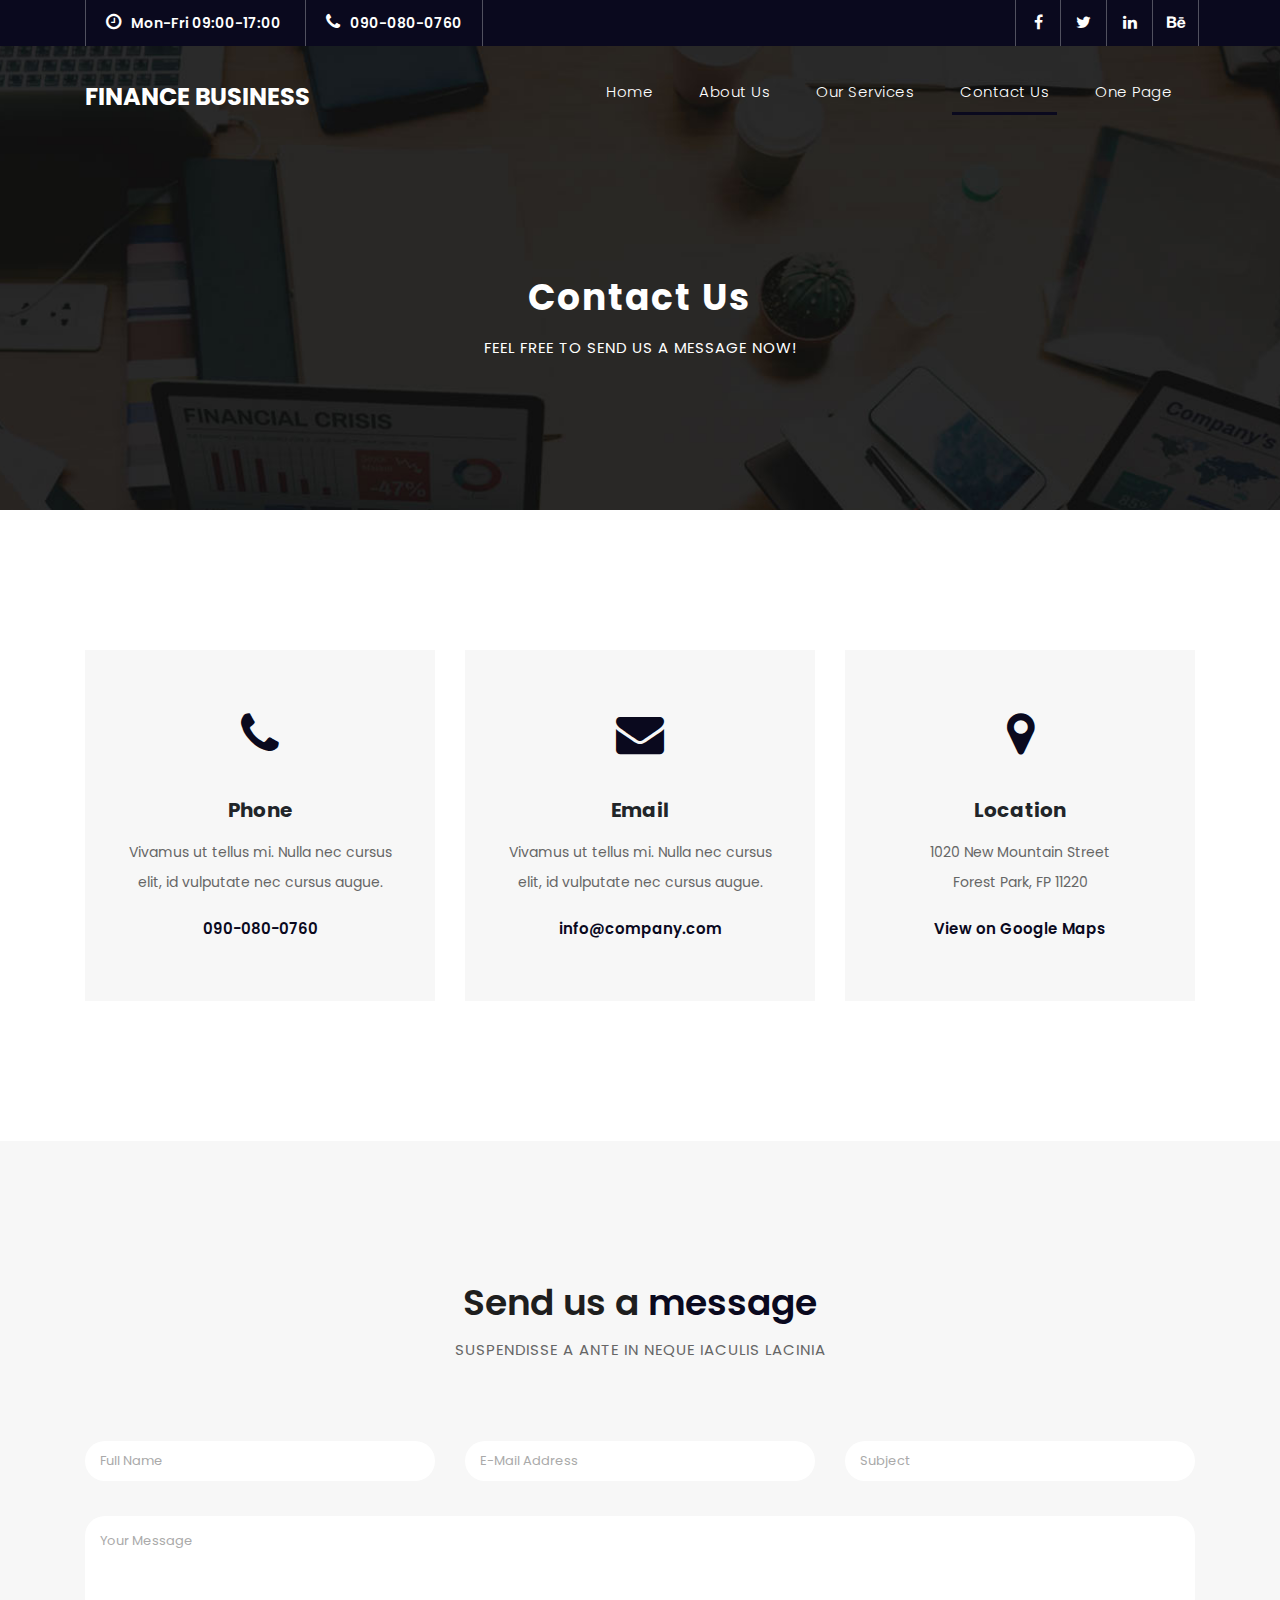
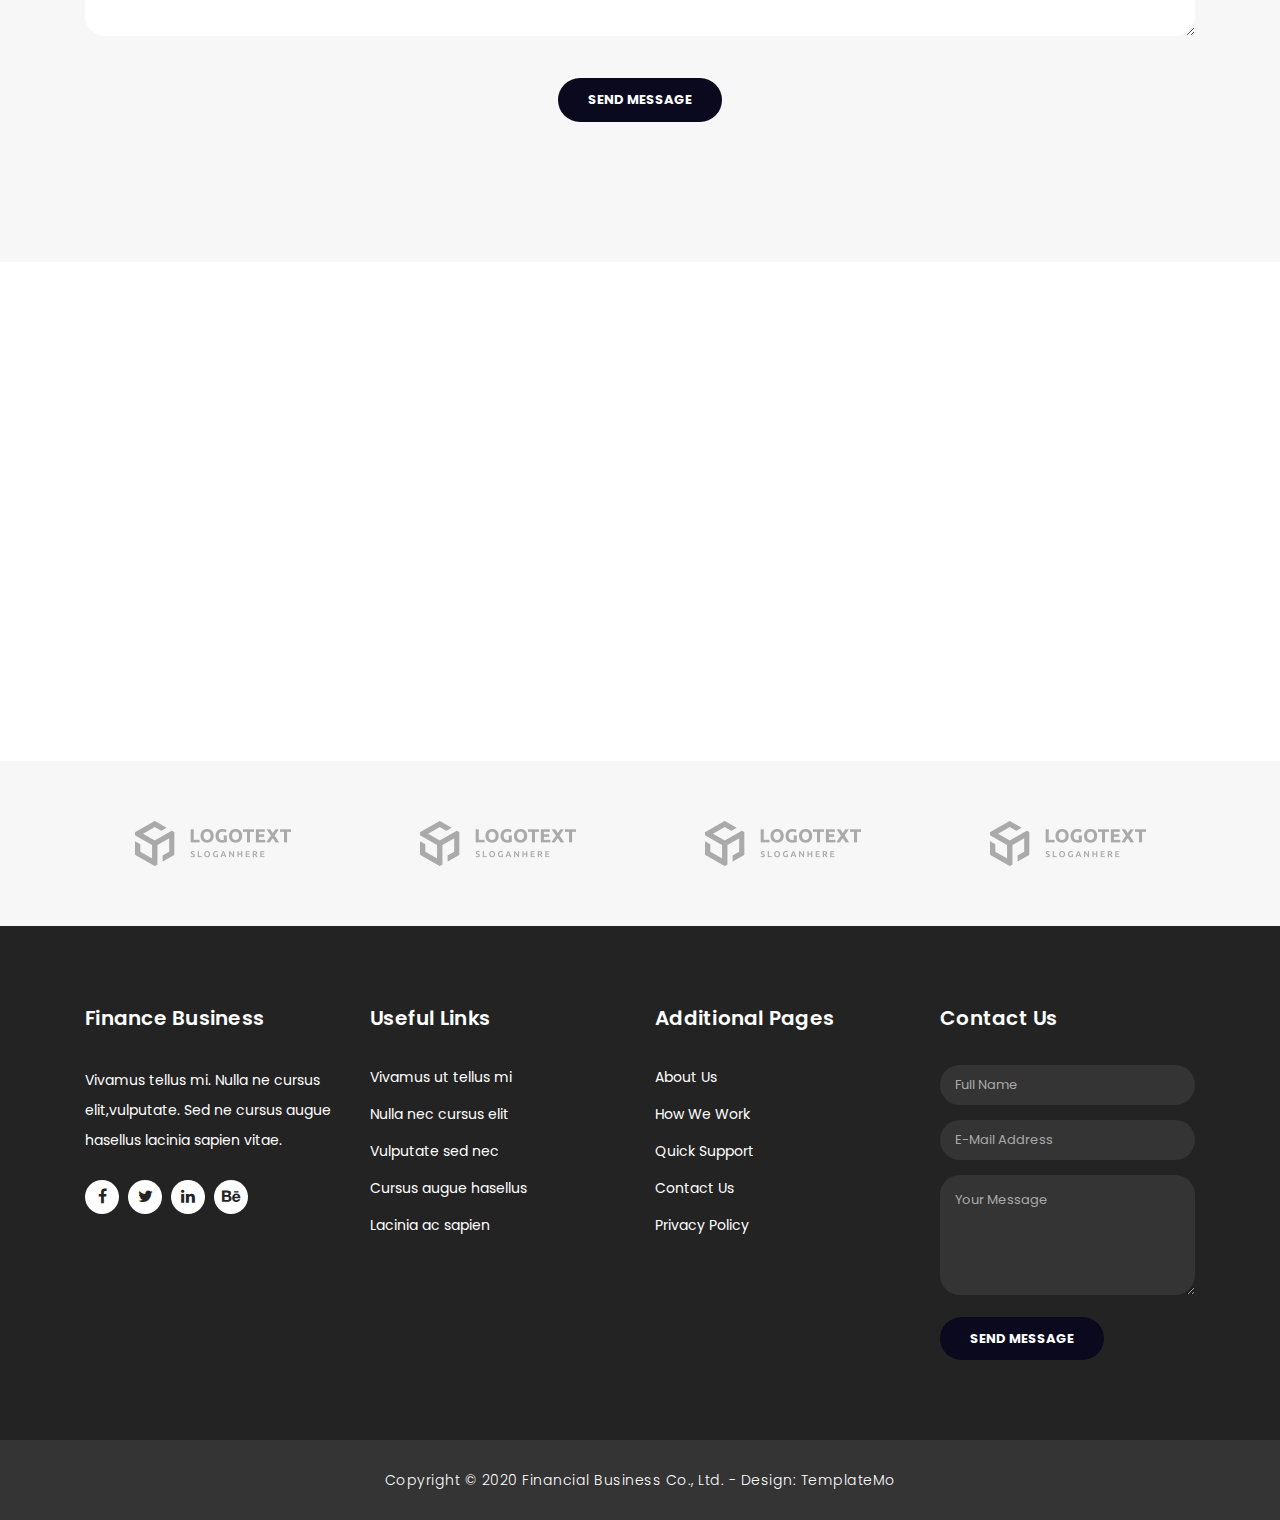
<file: unimation/contact.html>
<!DOCTYPE html>
<html lang="en">

  <head>

    <meta charset="utf-8">
    <meta name="viewport" content="width=device-width, initial-scale=1, shrink-to-fit=no">
    <meta name="description" content="">
    <meta name="author" content="TemplateMo">
    <link href="https://fonts.googleapis.com/css?family=Poppins:100,200,300,400,500,600,700,800,900&display=swap" rel="stylesheet">

    <title>Finance Business - Contact Page</title>

    <!-- Bootstrap core CSS -->
    <link href="vendor/bootstrap/css/bootstrap.min.css" rel="stylesheet">

    <!-- Additional CSS Files -->
    <link rel="stylesheet" href="assets/css/fontawesome.css">
    <link rel="stylesheet" href="assets/css/templatemo-finance-business.css">
    <link rel="stylesheet" href="assets/css/owl.css">
<!--

Finance Business TemplateMo

https://templatemo.com/tm-545-finance-business

-->
  </head>

  <body>

    <!-- ***** Preloader Start ***** -->
    <div id="preloader">
        <div class="jumper">
            <div></div>
            <div></div>
            <div></div>
        </div>
    </div>  
    <!-- ***** Preloader End ***** -->

    <!-- Header -->
    <div class="sub-header">
      <div class="container">
        <div class="row">
          <div class="col-md-8 col-xs-12">
            <ul class="left-info">
              <li><a href="#"><i class="fa fa-clock-o"></i>Mon-Fri 09:00-17:00</a></li>
              <li><a href="#"><i class="fa fa-phone"></i>090-080-0760</a></li>
            </ul>
          </div>
          <div class="col-md-4">
            <ul class="right-icons">
              <li><a href="#"><i class="fa fa-facebook"></i></a></li>
              <li><a href="#"><i class="fa fa-twitter"></i></a></li>
              <li><a href="#"><i class="fa fa-linkedin"></i></a></li>
              <li><a href="#"><i class="fa fa-behance"></i></a></li>
            </ul>
          </div>
        </div>
      </div>
    </div>
    
    <header class="">
      <nav class="navbar navbar-expand-lg">
        <div class="container">
          <a class="navbar-brand" href="index.html"><h2>Finance Business</h2></a>
          <button class="navbar-toggler" type="button" data-toggle="collapse" data-target="#navbarResponsive" aria-controls="navbarResponsive" aria-expanded="false" aria-label="Toggle navigation">
            <span class="navbar-toggler-icon"></span>
          </button>
          <div class="collapse navbar-collapse" id="navbarResponsive">
            <ul class="navbar-nav ml-auto">
              <li class="nav-item">
                <a class="nav-link" href="index.html">Home
                  <span class="sr-only">(current)</span>
                </a>
              </li>
              <li class="nav-item">
                <a class="nav-link" href="about.html">About Us</a>
              </li>
              <li class="nav-item">
                <a class="nav-link" href="services.html">Our Services</a>
              </li>
              <li class="nav-item active">
                <a class="nav-link" href="contact.html">Contact Us</a>
              </li>
              <li class="nav-item">
                <a class="nav-link" href="one-page.html">One Page</a>
              </li>
            </ul>
          </div>
        </div>
      </nav>
    </header>

    <!-- Page Content -->
    <div class="page-heading header-text">
      <div class="container">
        <div class="row">
          <div class="col-md-12">
            <h1>Contact Us</h1>
            <span>feel free to send us a message now!</span>
          </div>
        </div>
      </div>
    </div>

    <div class="contact-information">
      <div class="container">
        <div class="row">
          <div class="col-md-4">
            <div class="contact-item">
              <i class="fa fa-phone"></i>
              <h4>Phone</h4>
              <p>Vivamus ut tellus mi. Nulla nec cursus elit, id vulputate nec cursus augue.</p>
              <a href="#">090-080-0760</a>
            </div>
          </div>
          <div class="col-md-4">
            <div class="contact-item">
              <i class="fa fa-envelope"></i>
              <h4>Email</h4>
              <p>Vivamus ut tellus mi. Nulla nec cursus elit, id vulputate nec cursus augue.</p>
              <a href="#">info@company.com</a>
            </div>
          </div>
          <div class="col-md-4">
            <div class="contact-item">
              <i class="fa fa-map-marker"></i>
              <h4>Location</h4>
              <p>1020 New Mountain Street<br>Forest Park, FP 11220</p>
              <a href="#">View on Google Maps</a>
            </div>
          </div>
        </div>
      </div>
    </div>

    <div class="callback-form contact-us">
      <div class="container">
        <div class="row">
          <div class="col-md-12">
            <div class="section-heading">
              <h2>Send us a <em>message</em></h2>
              <span>Suspendisse a ante in neque iaculis lacinia</span>
            </div>
          </div>
          <div class="col-md-12">
            <div class="contact-form">
              <form id="contact" action="" method="get">
                <div class="row">
                  <div class="col-lg-4 col-md-12 col-sm-12">
                    <fieldset>
                      <input name="name" type="text" class="form-control" id="name" placeholder="Full Name" required="">
                    </fieldset>
                  </div>
                  <div class="col-lg-4 col-md-12 col-sm-12">
                    <fieldset>
                      <input name="email" type="text" class="form-control" id="email" pattern="[^ @]*@[^ @]*" placeholder="E-Mail Address" required="">
                    </fieldset>
                  </div>
                  <div class="col-lg-4 col-md-12 col-sm-12">
                    <fieldset>
                      <input name="subject" type="text" class="form-control" id="subject" placeholder="Subject" required="">
                    </fieldset>
                  </div>
                  <div class="col-lg-12">
                    <fieldset>
                      <textarea name="message" rows="6" class="form-control" id="message" placeholder="Your Message" required=""></textarea>
                    </fieldset>
                  </div>
                  <div class="col-lg-12">
                    <fieldset>
                      <button type="submit" id="form-submit" class="filled-button">Send Message</button>
                    </fieldset>
                  </div>
                </div>
              </form>
            </div>
          </div>
        </div>
      </div>
    </div>

    <div id="map">
<!-- How to change your own map point
	1. Go to Google Maps
	2. Click on your location point
	3. Click "Share" and choose "Embed map" tab
	4. Copy only URL and paste it within the src="" field below
-->
      <iframe src="https://maps.google.com/maps?q=Av.+Lúcio+Costa,+Rio+de+Janeiro+-+RJ,+Brazil&t=&z=13&ie=UTF8&iwloc=&output=embed" width="100%" height="500px" frameborder="0" style="border:0" allowfullscreen></iframe>
    </div>

    <div class="partners contact-partners">
      <div class="container">
        <div class="row">
          <div class="col-md-12">
            <div class="owl-partners owl-carousel">
              <div class="partner-item">
                <img src="assets/images/client-01.png" alt="">
              </div>
            </div>
          </div>
        </div>
      </div>
    </div>


    <!-- Footer Starts Here -->
    <footer>
      <div class="container">
        <div class="row">
          <div class="col-md-3 footer-item">
            <h4>Finance Business</h4>
            <p>Vivamus tellus mi. Nulla ne cursus elit,vulputate. Sed ne cursus augue hasellus lacinia sapien vitae.</p>
            <ul class="social-icons">
              <li><a rel="nofollow" href="https://fb.com/templatemo" target="_blank"><i class="fa fa-facebook"></i></a></li>
              <li><a href="#"><i class="fa fa-twitter"></i></a></li>
              <li><a href="#"><i class="fa fa-linkedin"></i></a></li>
              <li><a href="#"><i class="fa fa-behance"></i></a></li>
            </ul>
          </div>
          <div class="col-md-3 footer-item">
            <h4>Useful Links</h4>
            <ul class="menu-list">
              <li><a href="#">Vivamus ut tellus mi</a></li>
              <li><a href="#">Nulla nec cursus elit</a></li>
              <li><a href="#">Vulputate sed nec</a></li>
              <li><a href="#">Cursus augue hasellus</a></li>
              <li><a href="#">Lacinia ac sapien</a></li>
            </ul>
          </div>
          <div class="col-md-3 footer-item">
            <h4>Additional Pages</h4>
            <ul class="menu-list">
              <li><a href="#">About Us</a></li>
              <li><a href="#">How We Work</a></li>
              <li><a href="#">Quick Support</a></li>
              <li><a href="#">Contact Us</a></li>
              <li><a href="#">Privacy Policy</a></li>
            </ul>
          </div>
          <div class="col-md-3 footer-item last-item">
            <h4>Contact Us</h4>
            <div class="contact-form">
              <form id="contact footer-contact" action="" method="post">
                <div class="row">
                  <div class="col-lg-12 col-md-12 col-sm-12">
                    <fieldset>
                      <input name="name" type="text" class="form-control" id="name" placeholder="Full Name" required="">
                    </fieldset>
                  </div>
                  <div class="col-lg-12 col-md-12 col-sm-12">
                    <fieldset>
                      <input name="email" type="text" class="form-control" id="email" pattern="[^ @]*@[^ @]*" placeholder="E-Mail Address" required="">
                    </fieldset>
                  </div>
                  <div class="col-lg-12">
                    <fieldset>
                      <textarea name="message" rows="6" class="form-control" id="message" placeholder="Your Message" required=""></textarea>
                    </fieldset>
                  </div>
                  <div class="col-lg-12">
                    <fieldset>
                      <button type="submit" id="form-submit" class="filled-button">Send Message</button>
                    </fieldset>
                  </div>
                </div>
              </form>
            </div>
          </div>
        </div>
      </div>
    </footer>
    
    <div class="sub-footer">
      <div class="container">
        <div class="row">
          <div class="col-md-12">
            <p>Copyright &copy; 2020 Financial Business Co., Ltd.
            
            - Design: <a rel="nofollow noopener" href="https://templatemo.com" target="_blank">TemplateMo</a></p>
          </div>
        </div>
      </div>
    </div>

    <!-- Bootstrap core JavaScript -->
    <script src="vendor/jquery/jquery.min.js"></script>
    <script src="vendor/bootstrap/js/bootstrap.bundle.min.js"></script>

    <!-- Additional Scripts -->
    <script src="assets/js/custom.js"></script>
    <script src="assets/js/owl.js"></script>
    <script src="assets/js/slick.js"></script>
    <script src="assets/js/accordions.js"></script>

    <script language = "text/Javascript"> 
      cleared[0] = cleared[1] = cleared[2] = 0; //set a cleared flag for each field
      function clearField(t){                   //declaring the array outside of the
      if(! cleared[t.id]){                      // function makes it static and global
          cleared[t.id] = 1;  // you could use true and false, but that's more typing
          t.value='';         // with more chance of typos
          t.style.color='#fff';
          }
      }
    </script>

  </body>
</html>
</file>
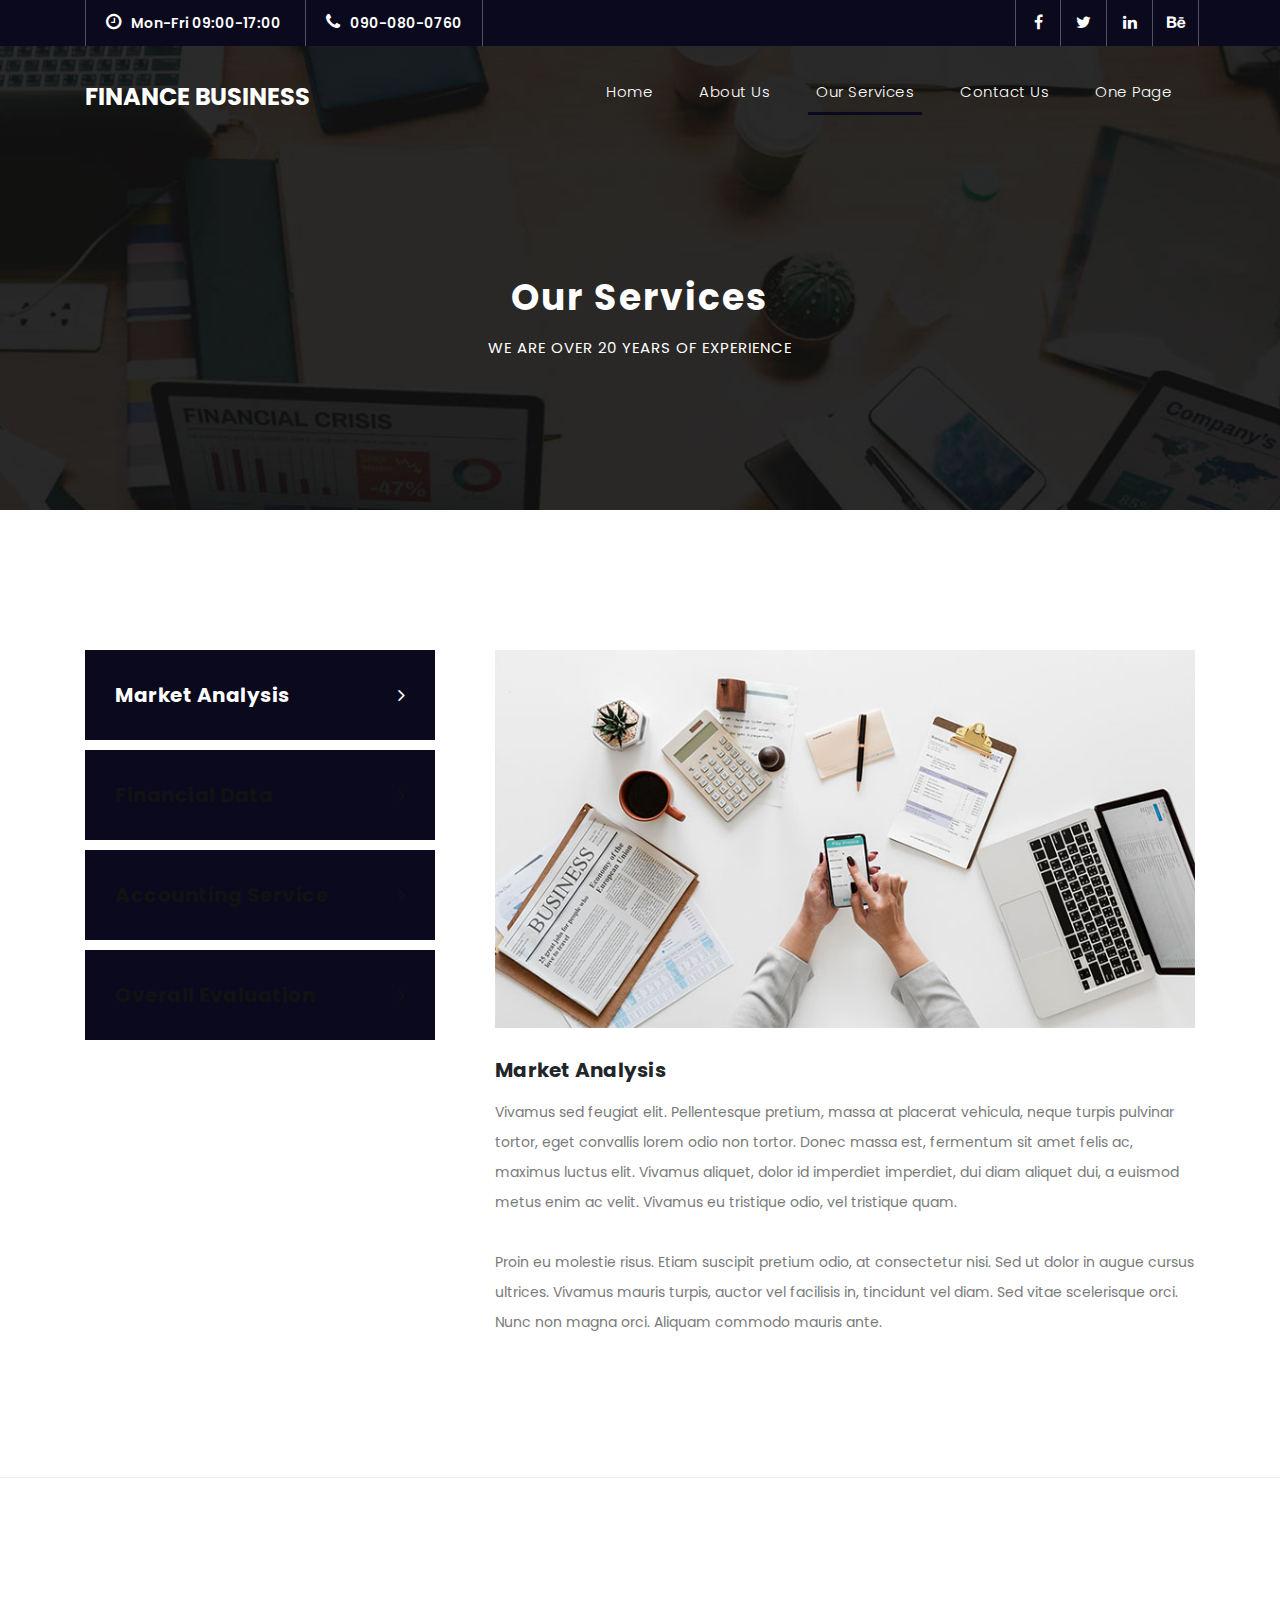
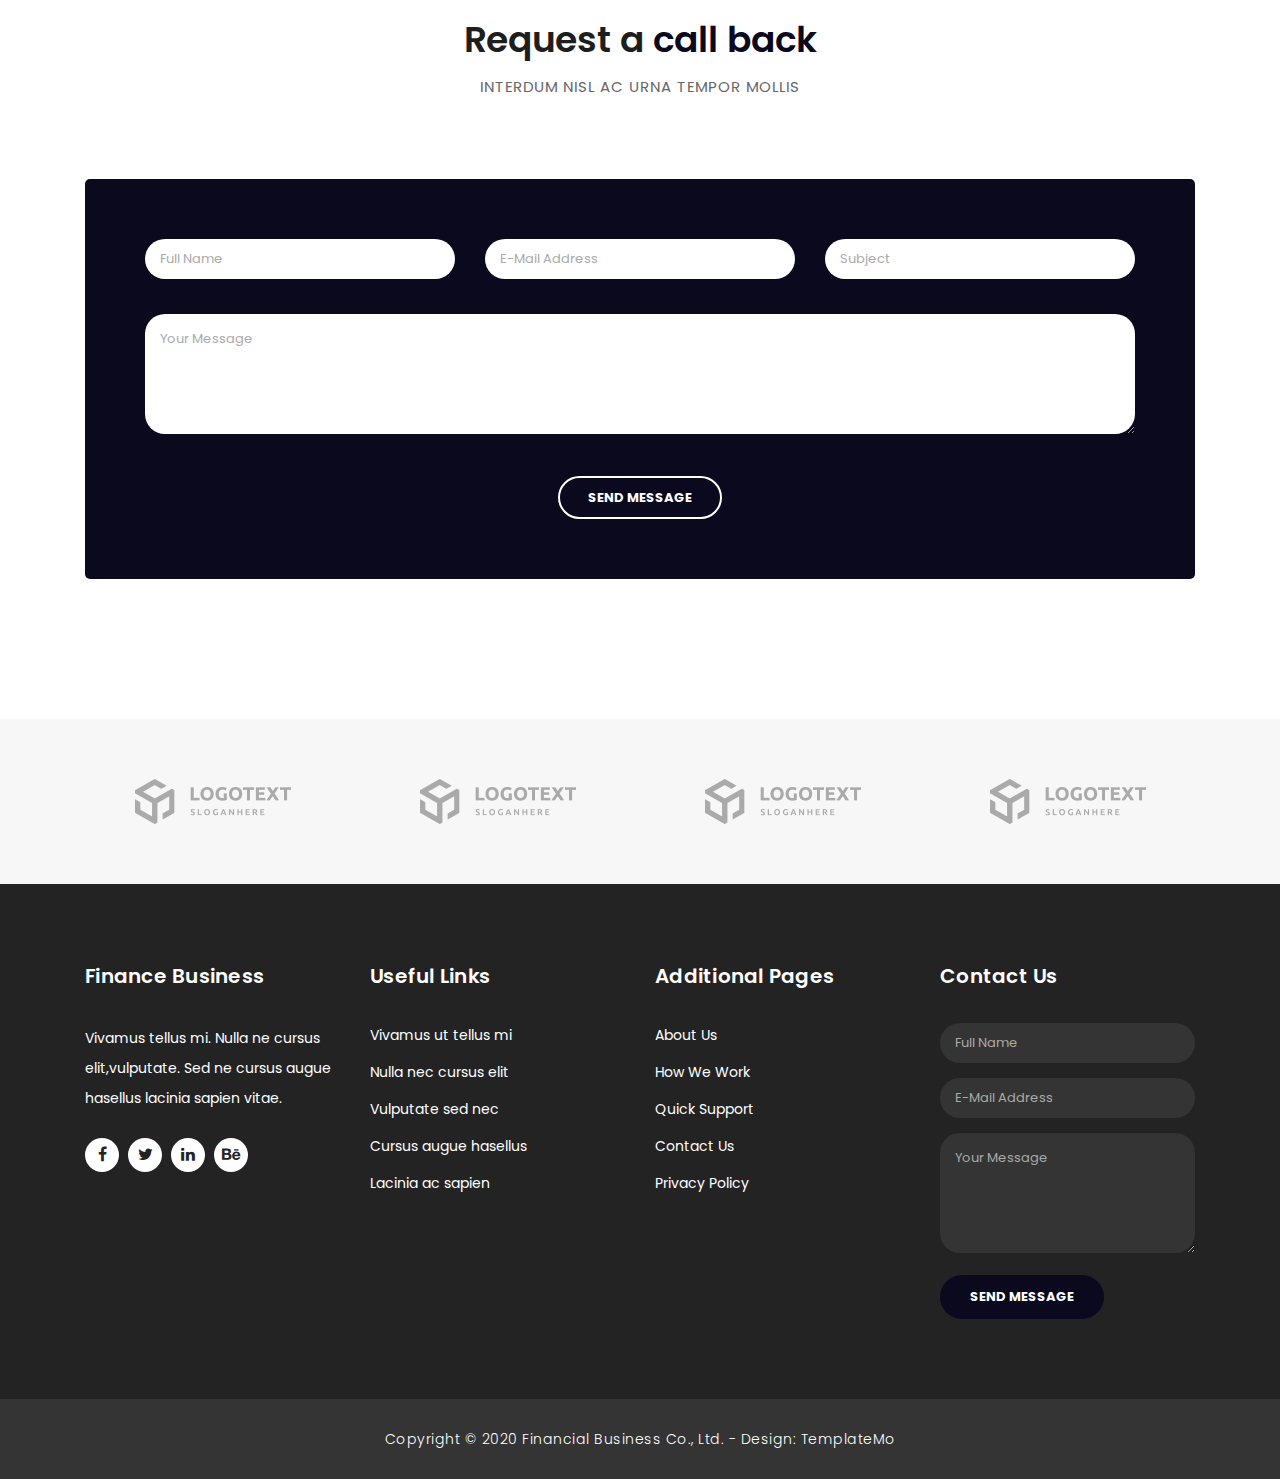
<file: unimation/services.html>
<!DOCTYPE html>
<html lang="en">

  <head>

    <meta charset="utf-8">
    <meta name="viewport" content="width=device-width, initial-scale=1, shrink-to-fit=no">
    <meta name="description" content="">
    <meta name="author" content="TemplateMo">
    <link href="https://fonts.googleapis.com/css?family=Poppins:100,200,300,400,500,600,700,800,900&display=swap" rel="stylesheet">

    <title>Finance Business - Services</title>

    <!-- Bootstrap core CSS -->
    <link href="vendor/bootstrap/css/bootstrap.min.css" rel="stylesheet">

    <!-- Additional CSS Files -->
    <link rel="stylesheet" href="assets/css/fontawesome.css">
    <link rel="stylesheet" href="assets/css/templatemo-finance-business.css">
    <link rel="stylesheet" href="assets/css/owl.css">
<!--

Finance Business TemplateMo

https://templatemo.com/tm-545-finance-business

-->
  </head>

  <body>

    <!-- ***** Preloader Start ***** -->
    <div id="preloader">
        <div class="jumper">
            <div></div>
            <div></div>
            <div></div>
        </div>
    </div>  
    <!-- ***** Preloader End ***** -->

    <!-- Header -->
    <div class="sub-header">
      <div class="container">
        <div class="row">
          <div class="col-md-8 col-xs-12">
            <ul class="left-info">
              <li><a href="#"><i class="fa fa-clock-o"></i>Mon-Fri 09:00-17:00</a></li>
              <li><a href="#"><i class="fa fa-phone"></i>090-080-0760</a></li>
            </ul>
          </div>
          <div class="col-md-4">
            <ul class="right-icons">
              <li><a href="#"><i class="fa fa-facebook"></i></a></li>
              <li><a href="#"><i class="fa fa-twitter"></i></a></li>
              <li><a href="#"><i class="fa fa-linkedin"></i></a></li>
              <li><a href="#"><i class="fa fa-behance"></i></a></li>
            </ul>
          </div>
        </div>
      </div>
    </div>
    
    <header class="">
      <nav class="navbar navbar-expand-lg">
        <div class="container">
          <a class="navbar-brand" href="index.html"><h2>Finance Business</h2></a>
          <button class="navbar-toggler" type="button" data-toggle="collapse" data-target="#navbarResponsive" aria-controls="navbarResponsive" aria-expanded="false" aria-label="Toggle navigation">
            <span class="navbar-toggler-icon"></span>
          </button>
          <div class="collapse navbar-collapse" id="navbarResponsive">
            <ul class="navbar-nav ml-auto">
              <li class="nav-item">
                <a class="nav-link" href="index.html">Home
                  <span class="sr-only">(current)</span>
                </a>
              </li>
              <li class="nav-item">
                <a class="nav-link" href="about.html">About Us</a>
              </li>
              <li class="nav-item active">
                <a class="nav-link" href="services.html">Our Services</a>
              </li>
              <li class="nav-item">
                <a class="nav-link" href="contact.html">Contact Us</a>
              </li>
              <li class="nav-item">
                <a class="nav-link" href="one-page.html">One Page</a>
              </li>
            </ul>
          </div>
        </div>
      </nav>
    </header>

    <!-- Page Content -->
    <div class="page-heading header-text">
      <div class="container">
        <div class="row">
          <div class="col-md-12">
            <h1>Our Services</h1>
            <span>We are over 20 years of experience</span>
          </div>
        </div>
      </div>
    </div>

    <div class="single-services">
      <div class="container">
        <div class="row" id="tabs">
          <div class="col-md-4">
            <ul>
              <li><a href='#tabs-1'>Market Analysis <i class="fa fa-angle-right"></i></a></li>
              <li><a href='#tabs-2'>Financial Data <i class="fa fa-angle-right"></i></a></li>
              <li><a href='#tabs-3'>Accounting Service <i class="fa fa-angle-right"></i></a></li>
              <li><a href='#tabs-4'>Overall Evaluation <i class="fa fa-angle-right"></i></a></li>
            </ul>
          </div>
          <div class="col-md-8">
            <section class='tabs-content'>
              <article id='tabs-1'>
                <img src="assets/images/single_service_01.jpg" alt="">
                <h4>Market Analysis</h4>
                <p>Vivamus sed feugiat elit. Pellentesque pretium, massa at placerat vehicula, neque turpis pulvinar tortor, eget convallis lorem odio non tortor. Donec massa est, fermentum sit amet felis ac, maximus luctus elit. Vivamus aliquet, dolor id imperdiet imperdiet, dui diam aliquet dui, a euismod metus enim ac velit. Vivamus eu tristique odio, vel tristique quam.
                <br><br>Proin eu molestie risus. Etiam suscipit pretium odio, at consectetur nisi. Sed ut dolor in augue cursus ultrices. Vivamus mauris turpis, auctor vel facilisis in, tincidunt vel diam. Sed vitae scelerisque orci. Nunc non magna orci. Aliquam commodo mauris ante.</p>
              </article>
              <article id='tabs-2'>
                <img src="assets/images/single_service_02.jpg" alt="">
                <h4>Financial Data</h4>
                <p>Sed ut dolor in augue cursus ultrices. Vivamus mauris turpis, auctor vel facilisis in, tincidunt vel diam. Sed vitae scelerisque orci. Nunc non magna orci. Aliquam commodo mauris ante, quis posuere nibh vestibulum sit amet
                <br><br>Pellentesque pretium, massa at placerat vehicula, neque turpis pulvinar tortor, eget convallis lorem odio non tortor. Donec massa est, fermentum sit amet felis ac, maximus luctus elit. Vivamus aliquet, dolor id imperdiet imperdiet, dui diam aliquet dui, a euismod metus enim ac velit. Vivamus eu tristique odio, vel tristique quam.</p>
              </article>
              <article id='tabs-3'>
                <img src="assets/images/single_service_03.jpg" alt="">
                <h4>Accounting Service</h4>
                <p>Mauris lobortis quam id dictum dignissim. Donec pellentesque erat dolor, cursus dapibus turpis hendrerit quis. Suspendisse at suscipit arcu. Nulla sed erat lectus. Nulla facilisi. In sit amet neque sapien. Donec scelerisque mi at gravida efficitur. Nunc lacinia a est eu malesuada. Curabitur eleifend elit sapien, sed pulvinar orci luctus eget. 
                <br><br>Class aptent taciti sociosqu ad litora torquent per conubia nostra, per inceptos himenaeos. Nunc vel ultrices nulla, ac tincidunt eros. Aenean quis tellus velit. Praesent pretium justo non auctor condimentum.</p>
              </article>
              <article id='tabs-4'>
                <img src="assets/images/single_service_04.jpg" alt="">
                <h4>Overall Evaluation</h4>
                <p>Integer vehicula sapien quis dolor efficitur, eget molestie eros tempus. Curabitur sollicitudin, tortor at suscipit volutpat, nisi arcu aliquet dui, vitae semper sem turpis quis libero. Quisque vulputate lacinia nisl ac lobortis. Ut ultricies maximus turpis, in sollicitudin ligula posuere vel. 
                <br><br>Donec finibus maximus neque, vitae egestas quam imperdiet nec. Proin nec mauris eu tortor consectetur tristique. Etiam suscipit ante a odio consequat, in ornare lacus suscipit. Cras ac libero massa. Quisque rhoncus velit feugiat vulputate mollis. Donec nisl eros, malesuada sed nisi id, condimentum condimentum quam.</p>
              </article>
            </section>
          </div>
        </div>
      </div>
    </div>

    <div class="callback-form callback-services">
      <div class="container">
        <div class="row">
          <div class="col-md-12">
            <div class="section-heading">
              <h2>Request a <em>call back</em></h2>
              <span>interdum nisl ac urna tempor mollis</span>
            </div>
          </div>
          <div class="col-md-12">
            <div class="contact-form">
              <form id="contact" action="" method="post">
                <div class="row">
                  <div class="col-lg-4 col-md-12 col-sm-12">
                    <fieldset>
                      <input name="name" type="text" class="form-control" id="name" placeholder="Full Name" required="">
                    </fieldset>
                  </div>
                  <div class="col-lg-4 col-md-12 col-sm-12">
                    <fieldset>
                      <input name="email" type="text" class="form-control" id="email" pattern="[^ @]*@[^ @]*" placeholder="E-Mail Address" required="">
                    </fieldset>
                  </div>
                  <div class="col-lg-4 col-md-12 col-sm-12">
                    <fieldset>
                      <input name="subject" type="text" class="form-control" id="subject" placeholder="Subject" required="">
                    </fieldset>
                  </div>
                  <div class="col-lg-12">
                    <fieldset>
                      <textarea name="message" rows="6" class="form-control" id="message" placeholder="Your Message" required=""></textarea>
                    </fieldset>
                  </div>
                  <div class="col-lg-12">
                    <fieldset>
                      <button type="submit" id="form-submit" class="border-button">Send Message</button>
                    </fieldset>
                  </div>
                </div>
              </form>
            </div>
          </div>
        </div>
      </div>
    </div>

    <div class="partners">
      <div class="container">
        <div class="row">
          <div class="col-md-12">
            <div class="owl-partners owl-carousel">
              <div class="partner-item">
                <img src="assets/images/client-01.png" alt="">
              </div>
            </div>
          </div>
        </div>
      </div>
    </div>


    <!-- Footer Starts Here -->
    <footer>
      <div class="container">
        <div class="row">
          <div class="col-md-3 footer-item">
            <h4>Finance Business</h4>
            <p>Vivamus tellus mi. Nulla ne cursus elit,vulputate. Sed ne cursus augue hasellus lacinia sapien vitae.</p>
            <ul class="social-icons">
              <li><a rel="nofollow" href="https://fb.com/templatemo" target="_blank"><i class="fa fa-facebook"></i></a></li>
              <li><a href="#"><i class="fa fa-twitter"></i></a></li>
              <li><a href="#"><i class="fa fa-linkedin"></i></a></li>
              <li><a href="#"><i class="fa fa-behance"></i></a></li>
            </ul>
          </div>
          <div class="col-md-3 footer-item">
            <h4>Useful Links</h4>
            <ul class="menu-list">
              <li><a href="#">Vivamus ut tellus mi</a></li>
              <li><a href="#">Nulla nec cursus elit</a></li>
              <li><a href="#">Vulputate sed nec</a></li>
              <li><a href="#">Cursus augue hasellus</a></li>
              <li><a href="#">Lacinia ac sapien</a></li>
            </ul>
          </div>
          <div class="col-md-3 footer-item">
            <h4>Additional Pages</h4>
            <ul class="menu-list">
              <li><a href="#">About Us</a></li>
              <li><a href="#">How We Work</a></li>
              <li><a href="#">Quick Support</a></li>
              <li><a href="#">Contact Us</a></li>
              <li><a href="#">Privacy Policy</a></li>
            </ul>
          </div>
          <div class="col-md-3 footer-item last-item">
            <h4>Contact Us</h4>
            <div class="contact-form">
              <form id="contact footer-contact" action="" method="post">
                <div class="row">
                  <div class="col-lg-12 col-md-12 col-sm-12">
                    <fieldset>
                      <input name="name" type="text" class="form-control" id="name" placeholder="Full Name" required="">
                    </fieldset>
                  </div>
                  <div class="col-lg-12 col-md-12 col-sm-12">
                    <fieldset>
                      <input name="email" type="text" class="form-control" id="email" pattern="[^ @]*@[^ @]*" placeholder="E-Mail Address" required="">
                    </fieldset>
                  </div>
                  <div class="col-lg-12">
                    <fieldset>
                      <textarea name="message" rows="6" class="form-control" id="message" placeholder="Your Message" required=""></textarea>
                    </fieldset>
                  </div>
                  <div class="col-lg-12">
                    <fieldset>
                      <button type="submit" id="form-submit" class="filled-button">Send Message</button>
                    </fieldset>
                  </div>
                </div>
              </form>
            </div>
          </div>
        </div>
      </div>
    </footer>
    
    <div class="sub-footer">
      <div class="container">
        <div class="row">
          <div class="col-md-12">
            <p>Copyright &copy; 2020 Financial Business Co., Ltd.
            
            - Design: <a rel="nofollow noopener" href="https://templatemo.com" target="_blank">TemplateMo</a></p>
          </div>
        </div>
      </div>
    </div>

    <!-- Bootstrap core JavaScript -->
    <script src="vendor/jquery/jquery.min.js"></script>
    <script src="vendor/bootstrap/js/bootstrap.bundle.min.js"></script>

    <!-- Additional Scripts -->
    <script src="assets/js/custom.js"></script>
    <script src="assets/js/owl.js"></script>
    <script src="assets/js/slick.js"></script>
    <script src="assets/js/accordions.js"></script>

    <script language = "text/Javascript"> 
      cleared[0] = cleared[1] = cleared[2] = 0; //set a cleared flag for each field
      function clearField(t){                   //declaring the array outside of the
      if(! cleared[t.id]){                      // function makes it static and global
          cleared[t.id] = 1;  // you could use true and false, but that's more typing
          t.value='';         // with more chance of typos
          t.style.color='#fff';
          }
      }
    </script>

  </body>
</html>
</file>
<file: unimation/assets/css/templatemo-finance-business.css>
/* 

TemplateMo - Finance Business

https://templatemo.com/tm-545-finance-business

*/

body {
  font-family: 'Poppins', sans-serif;
  overflow-x: hidden;
  text-rendering: optimizeLegibility;
  -webkit-font-smoothing: antialiased;
  -moz-osx-font-smoothing: grayscale;
}
p {
	margin-bottom: 0px;
	font-size: 14px;
	color: #666666;
	line-height: 30px;
}
a {
	text-decoration: none!important;
}
ul {
	padding: 0;
	margin: 0;
	list-style: none;
}

h1,h2,h3,h4,h5,h6 {
	margin: 0px;
}

a.filled-button {
	background-color: #0A091E;
	color: #fff;
	font-size: 13px;
	text-transform: uppercase;
	font-weight: 700;
	padding: 12px 30px;
	border-radius: 30px;
	display: inline-block;
	transition: all 0.3s;
}

a.filled-button:hover {
	background-color: #fff;
	color: #0A091E;
}

a.border-button {
	background-color: transparent;
	color: #fff;
	border: 2px solid #fff;
	font-size: 13px;
	text-transform: uppercase;
	font-weight: 700;
	padding: 10px 28px;
	border-radius: 30px;
	display: inline-block;
	transition: all 0.3s;
}

a.border-button:hover {
	background-color: #fff;
	color: #0A091E;
}

.section-heading {
	text-align: center;
	margin-bottom: 80px;
}

.section-heading h2 {
	font-size: 36px;
	font-weight: 600;
	color: #1e1e1e;
}

.section-heading em {
	font-style: normal;
	color: #0A091E;
}

.section-heading span {
	display: block;
	margin-top: 15px;
	text-transform: uppercase;
	font-size: 15px;
	color: #666;
	letter-spacing: 1px;
}

#preloader {
  overflow: hidden;
  background: #0A091E;
  left: 0;
  right: 0;
  top: 0;
  bottom: 0;
  position: fixed;
  z-index: 9999999;
  color: #fff;
}

#preloader .jumper {
  left: 0;
  top: 0;
  right: 0;
  bottom: 0;
  display: block;
  position: absolute;
  margin: auto;
  width: 50px;
  height: 50px;
}

#preloader .jumper > div {
  background-color: #fff;
  width: 10px;
  height: 10px;
  border-radius: 100%;
  -webkit-animation-fill-mode: both;
  animation-fill-mode: both;
  position: absolute;
  opacity: 0;
  width: 50px;
  height: 50px;
  -webkit-animation: jumper 1s 0s linear infinite;
  animation: jumper 1s 0s linear infinite;
}

#preloader .jumper > div:nth-child(2) {
  -webkit-animation-delay: 0.33333s;
  animation-delay: 0.33333s;
}

#preloader .jumper > div:nth-child(3) {
  -webkit-animation-delay: 0.66666s;
  animation-delay: 0.66666s;
}

@-webkit-keyframes jumper {
  0% {
    opacity: 0;
    -webkit-transform: scale(0);
    transform: scale(0);
  }
  5% {
    opacity: 1;
  }
  100% {
    -webkit-transform: scale(1);
    transform: scale(1);
    opacity: 0;
  }
}

@keyframes jumper {
  0% {
    opacity: 0;
    -webkit-transform: scale(0);
    transform: scale(0);
  }
  5% {
    opacity: 1;
  }
  100% {
    opacity: 0;
  }
}

/* Sub Header Style */

.sub-header {
	background-color: #0A091E;
	height: 46px;
	line-height: 46px;
}

.sub-header ul li {
	display: inline-block;
}

.sub-header ul.left-info li {
	border-left: 1px solid rgba(250,250,250,0.3);
	padding: 0px 20px;
}

.sub-header ul.left-info li:last-child {
	border-right: 1px solid rgba(250,250,250,0.3);
}

.sub-header ul.left-info li i {
	margin-right: 10px;
	font-size: 18px;
}

.sub-header ul.left-info li a {
	color: #fff;
	font-size: 14px;
	font-weight: 600;
}

.sub-header ul.right-icons {
	float: right;
}

.sub-header ul.right-icons li {
	margin-right: -4px;
	width: 46px;
	display: inline-block;
	text-align: center;
	border-right: 1px solid rgba(250,250,250,0.3);
}

.sub-header ul.right-icons li:first-child {
	border-left: 1px solid rgba(250,250,250,0.3);
}

.sub-header ul.right-icons li a {
	color: #fff;
	transition: all 0.3s;
}

.sub-header ul.right-icons li a:hover {
	opacity: 0.75;
}



/* Header Style */
header {
	position: absolute;
	z-index: 99999;
	width: 100%;
	background-color: transparent!important;
	height: 80px;
	-webkit-transition: all 0.3s ease-in-out 0s;
    -moz-transition: all 0.3s ease-in-out 0s;
    -o-transition: all 0.3s ease-in-out 0s;
    transition: all 0.3s ease-in-out 0s;
}
header .navbar {
	padding: 20px 0px;
}
.background-header .navbar {
	padding: 10px 0px;
}
.background-header {
	top: 0;
	position: fixed;
	background-color: #fff!important;	
	box-shadow: 0px 1px 10px rgba(0,0,0,0.1);
}
.background-header .navbar-brand h2 {
	color: #0A091E!important;
}
.background-header .navbar-nav a.nav-link {
	color: #1e1e1e!important;
}
.background-header .navbar-nav .nav-link:hover,
.background-header .navbar-nav .active>.nav-link,
.background-header .navbar-nav .nav-link.current,
.background-header .navbar-nav .nav-link.show,
.background-header .navbar-nav .show>.nav-link {
	color: #0A091E!important;
}
.navbar .navbar-brand {
	float: 	left;
	margin-top: 12px;
	outline: none;
}
.navbar .navbar-brand h2 {
	color: #fff;
	text-transform: uppercase;
	font-size: 24px;
	font-weight: 700;
	-webkit-transition: all .3s ease 0s;
    -moz-transition: all .3s ease 0s;
    -o-transition: all .3s ease 0s;
    transition: all .3s ease 0s;
}
.navbar .navbar-brand h2 em {
	font-style: normal;
	font-size: 16px;
}
#navbarResponsive {
	z-index: 999;
}
.navbar-collapse {
	text-align: center;
}
.navbar .navbar-nav .nav-item {
	margin: 0px 15px;
}
.navbar .navbar-nav a.nav-link {
	text-transform: capitalize;
	font-size: 15px;
	font-weight: 300;
	letter-spacing: 0.5px;
	color: #fff;
	transition: all 0.5s;
	margin-top: 5px;
}
.navbar .navbar-nav .nav-link:hover,
.navbar .navbar-nav .active>.nav-link,
.navbar .navbar-nav .nav-link.current,
.navbar .navbar-nav .nav-link.show,
.navbar .navbar-nav .show>.nav-link {
	color: #fff;
	border-bottom: 3px solid #0A091E;
}
.navbar .navbar-toggler-icon {
	background-image: none;
}
.navbar .navbar-toggler {
	border-color: #fff;
	background-color: #fff;	
	height: 36px;
	outline: none;
	border-radius: 0px;
	position: absolute;
	right: 30px;
	top: 20px;
}
.navbar .navbar-toggler-icon:after {
	content: '\f0c9';
	color: #0A091E;
	font-size: 18px;
	line-height: 26px;
	font-family: 'FontAwesome';
}



/* Banner Style */

.img-fill{
  width: 100%;
  display: block;
  overflow: hidden;
  position: relative;
  text-align: center
}

.img-fill img {
  min-height: 100%;
  min-width: 100%;
  position: relative;
  display: inline-block;
  max-width: none;
}

*,
*:before,
*:after {
  -webkit-box-sizing: border-box;
  box-sizing: border-box;
  -webkit-font-smoothing: antialiased;
  -moz-osx-font-smoothing: grayscale;
}

.Grid1k {
  padding: 0 15px;
  max-width: 1200px;
  margin: auto;
}

.blocks-box,
.slick-slider {
  margin: 0;
  padding: 0!important;
}

.slick-slide {
  float: left;
  padding: 0;
}

.Modern-Slider .item .img-fill {
	background-size: cover;
	background-position: center center;
	background-repeat: no-repeat;
	height:95vh;
}

.Modern-Slider .item-1 .img-fill {
	background-image: url(../images/slide_01.jpg);
}

.Modern-Slider .item-2 .img-fill {
	background-image: url(../images/slide_02.jpg);
}

.Modern-Slider .item-3 .img-fill {
	background-image: url(../images/slide_03.jpg);
}

.Modern-Slider .NextArrow{
  position:absolute;
  top:50%;
  right:30px;
  border:0 none;
  background-color: transparent;
  text-align:center;
  font-size: 36px;
  font-family: 'FontAwesome';
  color:#FFF;
  z-index:5;
  outline: none;
  cursor: pointer;
}

.Modern-Slider .NextArrow:before{
  content:'\f105';
}

.Modern-Slider .PrevArrow {
  position:absolute;
  top:50%;
  left:30px;
  border:0 none;
  background-color: transparent;
  text-align:center;
  font-size: 36px;
  font-family: 'FontAwesome';
  color:#FFF;
  z-index:5;
  outline: none;
  cursor: pointer;
}

.Modern-Slider .PrevArrow:before{
  content:'\f104';
}

ul.slick-dots {
  display: none!important;
}

.Modern-Slider .text-content {
	text-align: left;
  	width: 75%;
  	position: absolute;
  	top: 50%;
  	left: 50%;
  	transform: translate(-50%, -50%);
}

.Modern-Slider .item h6 {
  margin-bottom: 15px;
  font-size: 22px;
  text-transform: uppercase;
  font-weight: 700;
  letter-spacing: 1px;
  color:#0A091E;
  animation:fadeOutRight 1s both;
}

.Modern-Slider .item h4 {
  margin-bottom: 30px;
  text-transform: uppercase;
  font-size: 44px;
  font-weight: 700;
  letter-spacing: 2.5px;
  color:#FFF;
  overflow:hidden;
  animation:fadeOutLeft 1s both;
}

.Modern-Slider .item p {
	max-width: 570px;
	color: #fff;
	font-size: 15px;
	font-weight: 400;
	line-height: 30px;
	margin-bottom: 40px;
}

.Modern-Slider .item a {
  margin: 0 5px;
}

.Modern-Slider .item.slick-active h6{
  animation:fadeInDown 1s both 1s;
}

.Modern-Slider .item.slick-active h4{
  animation:fadeInLeft 1s both 1.5s;
}

.Modern-Slider .item.slick-active{
  animation:Slick-FastSwipeIn 1s both;
}

.Modern-Slider .buttons {
  position: relative;
}

.Modern-Slider {background:#000;}


/* ==== Slick Slider Css Ruls === */
.slick-slider{position:relative;display:block;-webkit-user-select:none;-moz-user-select:none;-ms-user-select:none;user-select:none;-webkit-touch-callout:none;-khtml-user-select:none;-ms-touch-action:pan-y;touch-action:pan-y;-webkit-tap-highlight-color:transparent}
.slick-list{position:relative;display:block;overflow:hidden;margin:0;padding:0}
.slick-list:focus{outline:none}.slick-list.dragging{cursor:hand}
.slick-slider .slick-track,.slick-slider .slick-list{-webkit-transform:translate3d(0,0,0);-ms-transform:translate3d(0,0,0);transform:translate3d(0,0,0)}
.slick-track{position:relative;top:0;left:0;display:block}
.slick-track:before,.slick-track:after{display:table;content:''}.slick-track:after{clear:both}
.slick-loading .slick-track{visibility:hidden}
.slick-slide{display:none;float:left /* If RTL Make This Right */ ;height:100%;min-height:1px}
.slick-slide.dragging img{pointer-events:none}
.slick-initialized .slick-slide{display:block}
.slick-loading .slick-slide{visibility:hidden}
.slick-vertical .slick-slide{display:block;height:auto;border:1px solid transparent}




/* Request Form */

.request-form {
	background-color: #0A091E;
	padding: 40px 0px;
	color: #fff;
}

.request-form h4 {
	font-size: 22px;
	font-weight: 600;
}

.request-form span {
	font-size: 15px;
	font-weight: 400;
	display: inline-block;
	margin-top: 10px;
}

.request-form a.border-button {
	margin-top: 12px;
	float: right;
}




/* Services */

.services {
	margin-top: 140px;
}

.service-item img {
	width: 100%;
	overflow: hidden;
}

.service-item .down-content {
	background-color: #f7f7f7;
	padding: 30px;
}

.service-item .down-content h4 {
	font-size: 20px;
	font-weight: 700;
	letter-spacing: 0.25px;
	margin-bottom: 15px;
}

.service-item .down-content p {
	margin-bottom: 20px;
}



/* Fun Facts */

.fun-facts {
	margin-top: 140px;
	background-image: url(../images/fun-facts-bg.jpg);
	background-position: center center;
	background-repeat: no-repeat;
	background-size: cover;
	background-attachment: fixed;
	padding: 140px 0px;
	color: #fff;
}

.fun-facts span {
	text-transform: uppercase;
	font-size: 15px;
	color: #fff;
	letter-spacing: 1px;
	margin-bottom: 10px;
	display: block;
}

.fun-facts h2 {
	font-size: 36px;
	font-weight: 600;
	margin-bottom: 35px;
}

.fun-facts em {
	font-style: normal;
	color: #0A091E;
}

.fun-facts p {
	color: #fff;
	margin-bottom: 40px;
}

.fun-facts .left-content {
	margin-right: 45px;
}

.count-area-content {
	text-align: center;
	background-color: rgba(250,250,250,0.1);
	padding: 25px 30px 35px 30px;
	margin: 15px 0px;
}

.count-digit {
    margin: 5px 0px;
    color: #0A091E;
    font-weight: 700;
    font-size: 36px;
}
.count-title {
    font-size: 20px;
    font-weight: 600;
    color: #fff;
    letter-spacing: 0.5px;
}



/* More Info */

.more-info {
	margin-top: 140px;
}

.more-info .left-image img {
	width: 100%;
	overflow: hidden;
}

.more-info .more-info-content {
	background-color: #f7f7f7;
}

.about-info .more-info-content {
	background-color: transparent;
}

.about-info .right-content {
	padding: 0px!important;
	margin-right: 30px;
}

.more-info .right-content {
	padding: 45px 45px 45px 30px;
}

.more-info .right-content span {
	text-transform: uppercase;
	font-size: 15px;
	color: #666;
	letter-spacing: 1px;
	margin-bottom: 10px;
	display: block;
}

.more-info .right-content h2 {
	font-size: 36px;
	font-weight: 600;
	margin-bottom: 35px;
}

.more-info .right-content em {
	font-style: normal;
	color: #0A091E;
}

.more-info .right-content p {
	margin-bottom: 30px;
}


/* Testimonials Style */

.about-testimonials {
	margin-top: 0px!important;
}

.testimonials {
	margin-top: 140px;
	background-color: #f7f7f7;
	padding: 140px 0px;
}
.testimonial-item .inner-content {
	text-align: center;
	background-color: #fff;	
	padding: 30px;
	border-radius: 5px;
}
.testimonial-item p {
	font-size: 14px;
	font-weight: 400;
}
.testimonial-item h4 {
	font-size: 19px;
	font-weight: 700;
	color: #1e1e1e;
	letter-spacing: 0.5px;
	margin-bottom: 0px;
}
.testimonial-item span {
	display: inline-block;
	margin-top: 8px;
	font-weight: 600;
	font-size: 14px;
	color: #0A091E;
}
.testimonial-item img {
	max-width: 60px;
	border-radius: 50%;
	margin: 25px auto 0px auto;
}




/* Call Back Style */

.callback-services {
	border-top: 1px solid #eee;
	padding-top: 140px;
}

.contact-us {
	background-color: #f7f7f7;
	padding: 140px 0px;
}

.contact-us .contact-form {
	background-color: transparent!important;
	padding: 0!important;
}

.callback-form {
	margin-top: 140px;
}

.callback-form .contact-form {
	background-color: #0A091E;
	padding: 60px;
	border-radius: 5px;
	text-align: center;
}

.callback-form .contact-form input {
	border-radius: 20px;
	height: 40px;
	line-height: 40px;
	display: inline-block;
	padding: 0px 15px;
	color: #6a6a6a;
	font-size: 13px;
	text-transform: none;
	box-shadow: none;
	border: none;
	margin-bottom: 35px;
}

.callback-form .contact-form input:focus {
	outline: none;
	box-shadow: none;
	border: none;
}

.callback-form .contact-form textarea {
	border-radius: 20px;
	height: 120px;
	max-height: 200px;
	min-height: 120px;
	display: inline-block;
	padding: 15px;
	color: #6a6a6a;
	font-size: 13px;
	text-transform: none;
	box-shadow: none;
	border: none;
	margin-bottom: 35px;
}

.callback-form .contact-form textarea:focus {
	outline: none;
	box-shadow: none;
	border: none;
}

.callback-form .contact-form ::-webkit-input-placeholder { /* Edge */
  color: #aaa;
}
.callback-form .contact-form :-ms-input-placeholder { /* Internet Explorer 10-11 */
  color: #aaa;
}
.callback-form .contact-form ::placeholder {
  color: #aaa;
}

.callback-form .contact-form button.border-button {
	background-color: transparent;
	color: #fff;
	border: 2px solid #fff;
	font-size: 13px;
	text-transform: uppercase;
	font-weight: 700;
	padding: 10px 28px;
	border-radius: 30px;
	display: inline-block;
	transition: all 0.3s;
	outline: none;
	box-shadow: none;
	text-shadow: none;
	cursor: pointer;
}

.callback-form .contact-form button.border-button:hover {
	background-color: #fff;
	color: #0A091E;
}

.contact-us .contact-form button.filled-button {
	background-color: #0A091E;
	color: #fff;
	border: none;
	font-size: 13px;
	text-transform: uppercase;
	font-weight: 700;
	padding: 12px 30px;
	border-radius: 30px;
	display: inline-block;
	transition: all 0.3s;
	outline: none;
	box-shadow: none;
	text-shadow: none;
	cursor: pointer;
}

.contact-us .contact-form button.filled-button:hover {
	background-color: #fff;
	color: #0A091E;
}



/* Partners Style */

.contact-partners {
	margin-top: -8px!important;
}

.partners {
	margin-top: 140px;
	background-color: #f7f7f7;
	padding: 60px 0px;
}

.partners .owl-item {
	text-align: center;
	cursor: pointer;
}

.partners .partner-item img {
	max-width: 156px;
	margin: auto;
}



/* Footer Style */

footer {
	background-color: #232323;
	padding: 80px 0px;
	color: #fff;
}

footer h4 {
	color: #fff;
	font-size: 20px;
	font-weight: 600;
	letter-spacing: 0.25px;
	margin-bottom: 35px;
}
footer p {
	color: #fff;
}

footer ul.social-icons {
	margin-top: 25px;
}

footer ul.social-icons li {
	display: inline-block;
	margin-right: 5px;
}

footer ul.social-icons li:last-child {
	margin-right: 0px;
}

footer ul.social-icons li a {
	width: 34px;
	height: 34px;
	display: inline-block;
	line-height: 34px;
	text-align: center;
	background-color: #fff;
	color: #232323;
	border-radius: 50%;
	transition: all 0.3s;
}

footer ul.social-icons li a:hover {
	background-color: #0A091E;
}

footer ul.menu-list li {
	margin-bottom: 13px;
}

footer ul.menu-list li:last-child {
	margin-bottom: 0px;
}

footer ul.menu-list li a {
	font-size: 14px;
	color: #fff;
	transition: all 0.3s;
}

footer ul.menu-list li a:hover {
	color: #0A091E;
}

footer .contact-form input {
	border-radius: 20px;
	height: 40px;
	line-height: 40px;
	display: inline-block;
	padding: 0px 15px;
	color: #aaa!important;
	background-color: #343434;
	font-size: 13px;
	text-transform: none;
	box-shadow: none;
	border: none;
	margin-bottom: 15px;
}

footer .contact-form input:focus {
	outline: none;
	box-shadow: none;
	border: none;
	background-color: #343434;
}

footer .contact-form textarea {
	border-radius: 20px;
	height: 120px;
	max-height: 200px;
	min-height: 120px;
	display: inline-block;
	padding: 15px;
	color: #aaa!important;
	background-color: #343434;
	font-size: 13px;
	text-transform: none;
	box-shadow: none;
	border: none;
	margin-bottom: 15px;
}

footer .contact-form textarea:focus {
	outline: none;
	box-shadow: none;
	border: none;
	background-color: #343434;
}

footer .contact-form ::-webkit-input-placeholder { /* Edge */
  color: #aaa;
}
footer .contact-form :-ms-input-placeholder { /* Internet Explorer 10-11 */
  color: #aaa;
}
footer .contact-form ::placeholder {
  color: #aaa;
}

footer .contact-form button.filled-button {
	background-color: transparent;
	color: #fff;
	background-color: #0A091E;
	border: none;
	font-size: 13px;
	text-transform: uppercase;
	font-weight: 700;
	padding: 12px 30px;
	border-radius: 30px;
	display: inline-block;
	transition: all 0.3s;
	outline: none;
	box-shadow: none;
	text-shadow: none;
	cursor: pointer;
}

footer .contact-form button.filled-button:hover {
	background-color: #fff;
	color: #0A091E;
}



/* Sub-footer Style */

.sub-footer {
	background-color: #343434;
	text-align: center;
	padding: 25px 0px;
}

.sub-footer p {
	color: #fff;
	font-weight: 300;
	letter-spacing: 0.5px;
}

.sub-footer a {
	color: #fff;
}


.page-heading {
	text-align: center;
	background-image: url(../images/page-heading-bg.jpg);
	background-position: center center;
	background-repeat: no-repeat;
	background-size: cover;
	padding: 230px 0px 150px 0px;
	color: #fff;
}

.page-heading h1 {
	text-transform: capitalize;
	font-size: 36px;
	font-weight: 700;
	letter-spacing: 2px;
	margin-bottom: 18px;
}

.page-heading span {
	font-size: 15px;
	text-transform: uppercase;
	letter-spacing: 1px;
	color: #fff;
	display: block;
}


/* team */

.team {
	background-color: #f7f7f7;
	margin-top: 140px;
	margin-bottom: -140px;
	padding: 120px 0px;
}

.team-item img {
	width: 100%;
	overflow: hidden;
}

.team-item .down-content {
	background-color: #fff;
	padding: 30px;
}

.team-item .down-content h4 {
	font-size: 20px;
	font-weight: 700;
	letter-spacing: 0.25px;
	margin-bottom: 10px;
}

.team-item .down-content span {
	color: #0A091E;
	font-weight: 600;
	font-size: 14px;
	display: block;
	margin-bottom: 15px;
}

.team-item .down-content p {
	margin-bottom: 20px;
}


/* Single Service */

.single-services {
	margin-top: 140px;
}

#tabs ul {
  margin: 0;
  padding: 0;
}
#tabs ul li {
  margin-bottom: 10px;
  display: inline-block;
  width: 100%;
}
#tabs ul li:last-child {
  margin-bottom: 0px;
}
#tabs ul li a {
	text-transform: capitalize;
	width: 100%;
	padding: 30px 30px;
	display: inline-block;
	background-color: #0A091E;
  	font-size: 20px;
  	color: #121212;
  	letter-spacing: 0.5px;
  	font-weight: 700;
  	transition: all 0.3s;
}
#tabs ul li a i {
	float: right;
	margin-top: 5px;
}
#tabs ul .ui-tabs-active span {
  background: #faf5b2;
  border: #faf5b2;
  line-height: 90px;
  border-bottom: none;
}
#tabs ul .ui-tabs-active a {
  color: #fff;
}
#tabs ul .ui-tabs-active span {
  color: #1e1e1e;
}
.tabs-content {
	margin-left: 30px;
  text-align: left;
  display: inline-block;
  transition: all 0.3s;
}
.tabs-content img {
	max-width: 100%;
	overflow: hidden;
}
.tabs-content h4 {
	font-size: 20px;
	font-weight: 700;
	letter-spacing: 0.25px;
	margin-bottom: 15px;
	margin-top: 30px;
}
.tabs-content p {
  font-size: 14px;
  color: #7a7a7a;
  margin-bottom: 0px;
}



/* Contact Information */

.contact-information {
	margin-top: 140px;
}

.contact-information .contact-item {
	padding: 60px 30px;
	background-color: #f7f7f7;
	text-align: center;
}

.contact-information .contact-item i {
	color: #0A091E;
	font-size: 48px;
	margin-bottom: 40px;
}

.contact-information .contact-item h4 {
	font-size: 20px;
	font-weight: 700;
	letter-spacing: 0.25px;
	margin-bottom: 15px;
}

.contact-information .contact-item p {
	margin-bottom: 20px;
}

.contact-information .contact-item a {
	font-weight: 600;
	color: #0A091E;
	font-size: 15px;
}




/* Responsive Style */
@media (max-width: 768px) {
	.sub-header {
		display: none;
	}
	.Modern-Slider .item h6 {
	  margin-bottom: 15px;
	  font-size: 18px;
	}
	.Modern-Slider .item h4 {
	  margin-bottom: 25px;
	  font-size: 28px;
	  line-height: 36px;
	  letter-spacing: 1px;
	}
	.Modern-Slider .item p {
		max-width: 570px;
		line-height: 25px;
		margin-bottom: 30px;
	}
	.Modern-Slider .NextArrow{
	  right:5px;
	}
	.Modern-Slider .PrevArrow {
	  left:5px;
	}
	.request-form {
		text-align: center;
	}
	.request-form a.border-button {
		float: none;
		margin-top: 30px;
	}
	.services .service-item {
		margin-bottom: 30px;
	}
	.fun-facts .left-content {
		margin-right: 0px;
		margin-bottom: 30px;
	}
	.more-info .right-content  {
		padding: 30px;
	}
	footer {
		padding: 80px 0px 20px 0px;
	}
	footer .footer-item {
		border-bottom: 1px solid #343434;
		margin-bottom: 30px;
		padding-bottom: 30px;
	}
	footer .last-item {
		border-bottom: none;
	}
	.about-info .right-content {
		margin-right: 0px;
		margin-bottom: 30px;
	}
	.team .team-item {
		margin-bottom: 30px;
	}
	.tabs-content {
		margin-left: 0px;
		margin-top: 30px;
	}
	.contact-item {
		margin-bottom: 30px;
	}
}

@media (max-width: 992px) {
	.navbar .navbar-brand {
		position: absolute;
		left: 30px;
		top: 10px;
	}
	.navbar .navbar-brand {
		width: auto;
	}
	.navbar:after {
		display: none;
	}
	#navbarResponsive {
	    z-index: 99999;
	    position: absolute;
	    top: 80px;
	    left: 0;
	    width: 100%;
	    text-align: center;
	    background-color: #fff;
	    box-shadow: 0px 10px 10px rgba(0,0,0,0.1);
	}
	.navbar .navbar-nav .nav-item {
		border-bottom: 1px solid #eee;
	}
	.navbar .navbar-nav .nav-item:last-child {
		border-bottom: none;
	}
	.navbar .navbar-nav a.nav-link {
		padding: 15px 0px;
		color: #1e1e1e!important;
	}
	.navbar .navbar-nav .nav-link:hover,
	.navbar .navbar-nav .active>.nav-link,
	.navbar .navbar-nav .nav-link.current,
	.navbar .navbar-nav .nav-link.show,
	.navbar .navbar-nav .show>.nav-link {
		color: #0A091E!important;
		border-bottom: none!important;
	}
}

/*Scroll to top Start*/

#toTopBtn {
  position: fixed;
  bottom: 26px;
  right: 39px;
  z-index: 98;
  padding: 21px;
  background-color: #0A091E;
}

.js .cd-top--fade-out {
  opacity: .5
}

.js .cd-top--is-visible {
  visibility: visible;
  opacity: 1
}

.js .cd-top {
  visibility: hidden;
  opacity: 0;
  transition: opacity .3s, visibility .3s, background-color .3s
}

.cd-top {
  position: fixed;
  bottom: 20px;
  bottom: var(--cd-back-to-top-margin);
  right: 20px;
  right: var(--cd-back-to-top-margin);
  display: inline-block;
  height: 40px;
  height: var(--cd-back-to-top-size);
  width: 40px;
  width: var(--cd-back-to-top-size);
  box-shadow: 0 0 10px rgba(0, 0, 0, .05) !important;
  background: url(https://res.cloudinary.com/dxfq3iotg/image/upload/v1571057658/cd-top-arrow.svg) no-repeat center 50%;
  background-color: hsla(5, 76%, 62%, .8);
  background-color: hsla(var(--cd-color-3-h), var(--cd-color-3-s), var(--cd-color-3-l), 0.8)
}
/*Scroll to top End*/
</file>
